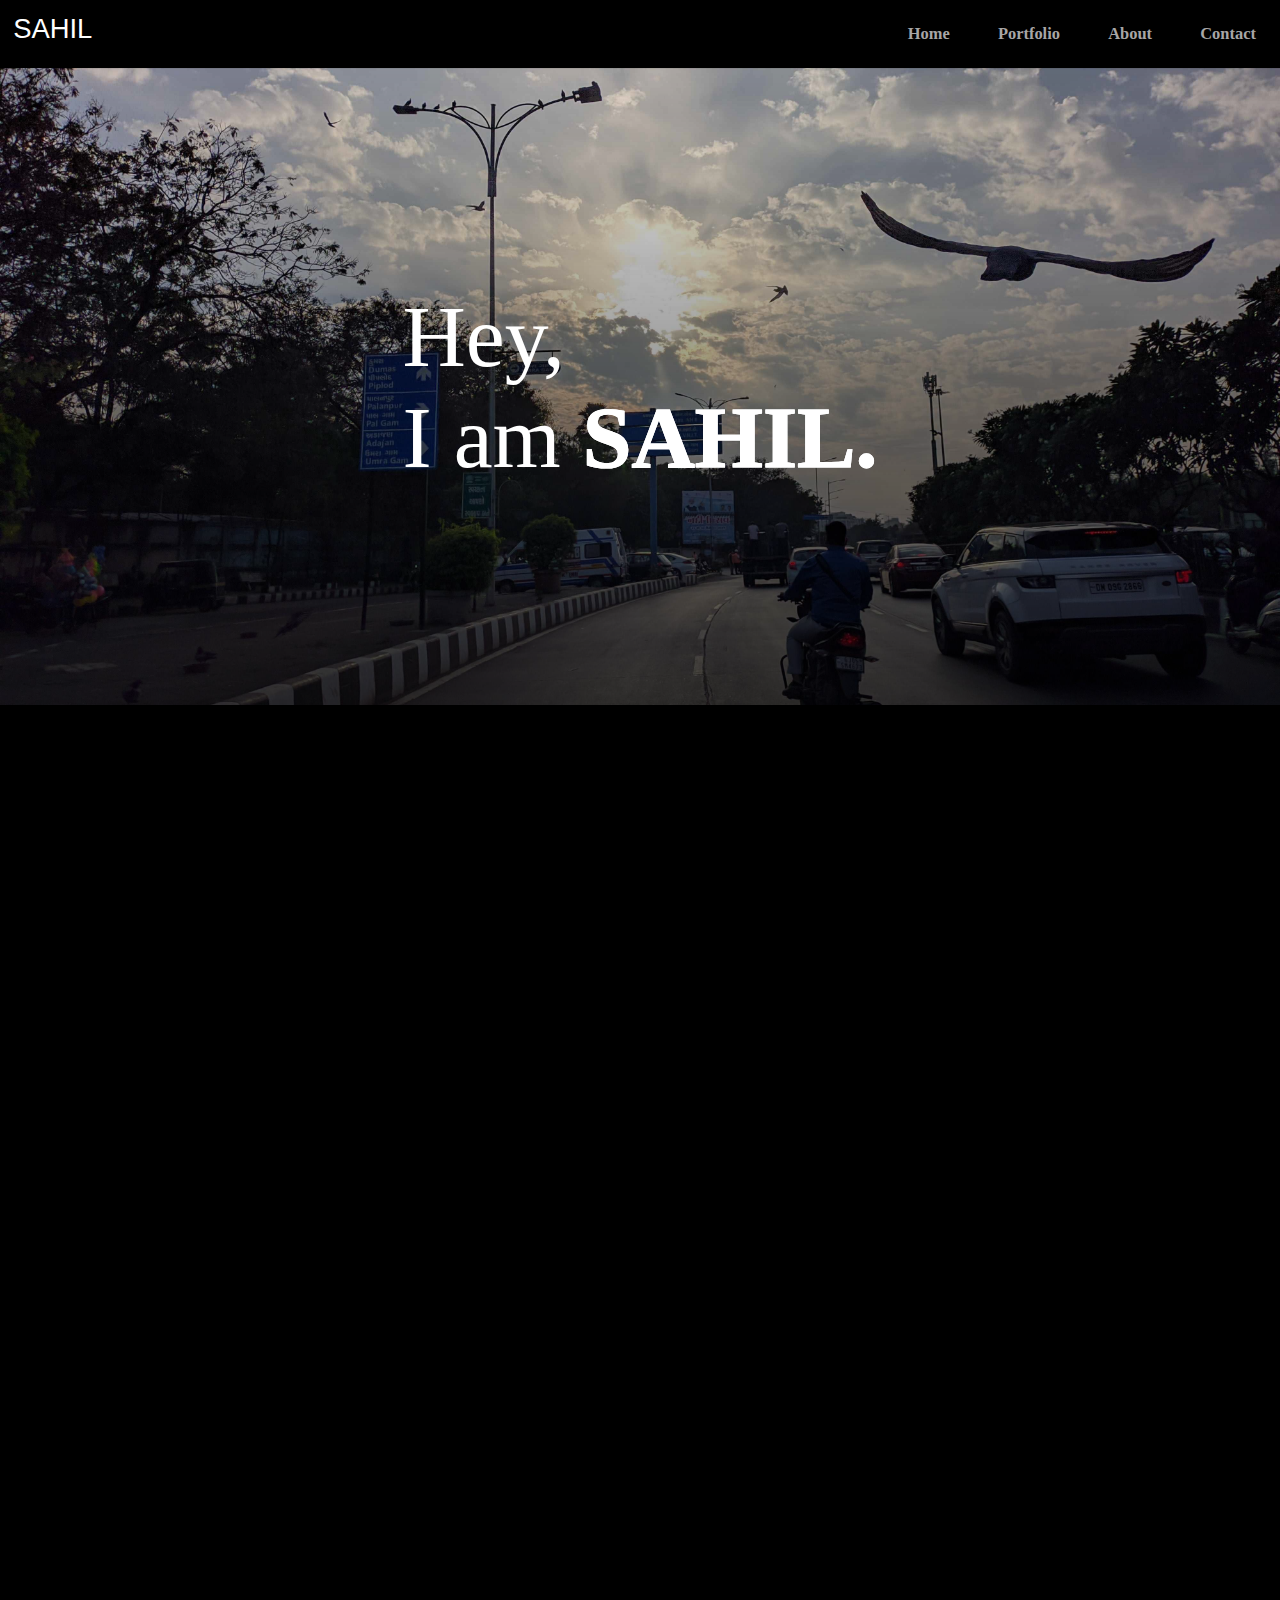
<file: index.html>
<!DOCTYPE html>
<html>

<head>
    <meta charset='utf-8'>
    <meta http-equiv='X-UA-Compatible' content='IE=edge'>
    <title>Sahil's portfolio</title>
    <meta name='viewport' content='width=device-width, initial-scale=1'>
    <link rel='stylesheet' type='text/css' href='main.css'>
    <script src='jq/jquery.js'></script>
    <link href="https://unpkg.com/aos@2.3.1/dist/aos.css" rel="stylesheet">
    <script src="https://unpkg.com/aos@2.3.1/dist/aos.js"></script>


</head>

<body>
    <div id="navbar">
        <div id="logo">SAHIL</div>
        <div id="nav">
            <a href="#poster">Home</a>
            <a href="#gallery">Portfolio</a>
            <a href="#area2">About</a>
            <a href="#area3">Contact</a>
        </div>
    </div>
    <div id="poster">

        <div id="postertext">
            <font id="upper">Hey, <br>I am </font>
            <font id="text1">SAHIL.</font>
        </div>
    </div>
    <center class="titles" data-aos="fade-up">Portfolio</center>

    <div id="gallery">
        <div class="box" data-aos="fade-up">
            <img src="img/nature/IMG_20211220_172444.jpeg" class="gallery-img">
            <div class="gallery-info">
                <div class="gallery-type"> Nature<br> </div>
                <a href="nature.html">
                    <div class="gallery-button">View more</div>
                </a>
            </div>
        </div>
        <div class="box" data-aos="fade-up">
            <img src="img/travel/travel.jpg" class="gallery-img">
            <div class="gallery-info">
                <div class="gallery-type"> Travel<br> </div>
                <a href="travel.html">
                    <div class="gallery-button">View more</div>
                </a>

            </div>
        </div>
        <div class="box" data-aos="fade-up">
            <img src="img/animal/IMG-3.jpg" class="gallery-img">
            <div class="gallery-info">
                <div class="gallery-type"> Animals<br> </div>
                <a href="animal.html">
                    <div class="gallery-button">View more</div>
                </a>

            </div>
        </div>
        <div class="box" data-aos="fade-up">
            <img src="img/building/Buliding.jpeg" class="gallery-img">
            <div class="gallery-info">
                <div class="gallery-type"> CLassics <br> </div>
                <a href="freestyle.html">
                    <div class="gallery-button">View more</div>
                </a>
            </div>
        </div>
        <div class="box" data-aos="fade-up">
            <img src="img/portrait/portait.jpeg" class="gallery-img">
            <div class="gallery-info">
                <div class="gallery-type"> Portrait<br> </div>
                <a href="portrait.html">
                    <div class="gallery-button">View more</div>
                </a>
            </div>
        </div>
        <div class="box" data-aos="fade-up">
            <img src="img/flowers/IMG-23.jpg" class="gallery-img">
            <div class="gallery-info">
                <div class="gallery-type">Flowers<br> </div>
                <a href="flower.html" target="_self">
                    <div class="gallery-button">View more</div>
                </a>
            </div>
        </div>


    </div>
    <div id="area1">
        <center class="titles" data-aos="fade-up">Services</center>
        <div id="pricetags">
            <div class="container" data-aos="fade-up">
                <div class="icon1"><img src="img/icons/icons8-slr-camera-96 (1).png"></div>
                <div class="logo-title">Photography</div>
                <div class="logo-desc">Lorem ipsum dolor sit amet consectetur adipisicing elit. Rerum exercitationem quae id dolorum debitis.</div>
                <div class="price-lable">500 Rs. per Day</div>
            </div>
            <div class="container" data-aos="fade-up">
                <div class="icon1"><img src="img/icons/icons8-video-editing-96.png"></div>
                <div class="logo-title">Video Editing</div>
                <div class="logo-desc">Lorem ipsum dolor sit amet consectetur adipisicing elit. Rerum exercitationem quae id dolorum debitis.</div>
                <div class="price-lable">50 Rs. per Minute</div>
            </div>
            <div class="container" data-aos="fade-up">
                <div class="icon1"><img src="img/icons/img-edit-icon.png"></div>
                <div class="logo-title">Photo Editing</div>
                <div class="logo-desc">Lorem ipsum dolor sit amet consectetur adipisicing elit. Rerum exercitationem quae id dolorum debitis.</div>
                <div class="price-lable">50 Rs. per Img</div>
            </div>

        </div>
    </div>
    <div id="area2">
        <center class="titles" data-aos="fade-up">About Me</center>
        <div id="about">
            <div id="profilepic" data-aos="fade-right">
            </div>
            <div id="info-box" data-aos="fade-left">
                <div id="info-text"> I am Sahil Patel.I am currently pursuing BBA from BRCM college, Surat.I am passionate photographer with video-editing skills.</div>
                <div class="bar">
                    <div class="info">
                        <span>Photography</span>
                    </div>
                    <div class="pline ph"><span data-aos="slide-right" data-aos-delay="900" data-aos-offset="50"></span></div>
                </div>
                <div class="bar">
                    <div class="info">
                        <span>Video Editing</span>
                    </div>
                    <div class="pline ve"><span data-aos="slide-right" data-aos-delay="900" data-aos-offset="50"></span></div>
                </div>
                <div class="bar">
                    <div class="info">
                        <span>Photoshop</span>
                    </div>
                    <div class="pline ps"><span data-aos="slide-right" data-aos-delay="900" data-aos-offset="50"></span></div>
                </div>
                <div id="smicons">
                    <a href="http://instagram.com/_u/01.sahilptl/ " target="_blank ">
                        <div id="instagram"><img src="img/icons/icons8-instagram.svg"> </div>
                    </a>

                    <a href="https://www.linkedin.com/in/raj-patel-06560b1a4/ " target="_blank ">
                        <div id="linkedin"><img src="img/icons/icons8-linkedin.svg"> </div>
                    </a>

                    <a href="https://wa.me/919924096337 " target="_blank ">
                        <div id="whatsapp"><img src="img/icons/icons8-whatsapp.svg"> </div>
                    </a>
                    <a href="https://youtube.com/channel/UCrrCC-0N8G6G7fiMdpHscBA " target="_blank ">
                        <div id="youtube"><img src="img/icons/icons8-youtube.svg"> </div>
                    </a>

                </div>
            </div>
        </div>
    </div>

    <div id="area3">
        <center class="titles" data-aos="fade-up">Get In Touch</center>
        <div id="contactcard" data-aos="fade-right">

            <form id="contactform" action="https://formsubmit.co/sahilptl.pp45@gmail.com " method="POST">
                <div class="sub-title ">Hire me!</div>
                <input type="text" id="name" placeholder="* Your Name" name="Name" required><br>
                <input type="email" id="email" placeholder="* Your Email-Id" name="Email" required><br>
                <input type="tel" id="contactno" placeholder="* Your PhoneNo" name="Mobileno" required><br>
                <textarea id="message" placeholder="* Write Message" name="Message" rows="10 " required></textarea><br>
                <input type="hidden" name="_captcha" value="false">
                <input value="Send" id="sendbtn" name="Submitbtn" type="submit">
            </form>
            <div id="mycontact" data-aos="fade-left">
                <div class="sub-title">My Contact Detail</div>
                <br><span class="st1">EMAIL</span>
                <br> <span class="st2">sahilptl.pp45@gmail.com</span>
                <br><br> <span class="st1">PHONE</span>
                <br> <span class="st2">+91-9924096337</span>
                <br><br> <span class="st1">ADDRESS</span>
                <br> <span class="st2">BRCM College ,VT choksi Campus,<br>athwalines,Surat</span>
            </div>
        </div>
    </div>


    <div id="footer">
        <div id="copyright" data-aos="zoom-in" data-aos-offset="10"> Copyright © 2022-23 All rights are reserved. | This site is made with
            <font color="red">❤</font> by
            <font color="#ff1749 ">Raj Patel</font> in
            <font color="cyan">INDIA.</font><br>
            <div id="devicons">
                <a href="http://instagram.com/_u/1.rajrpatel/ " target="_blank ">
                    <div id="devinstagram"><img src="img/icons/icons8-instagram-384.png"> </div>
                </a>

                <a href="https://www.linkedin.com/in/raj-patel-06560b1a4/ " target="_blank ">
                    <div id="devlinkedin"><img src="img/icons/icons8-linkedin-384.png"> </div>
                </a>

                <a href="https://wa.me/919724140616 " target="_blank ">
                    <div id="devwhatsapp"><img src="img/icons/icons8-whatsapp-384.png"> </div>
                </a>

            </div>

        </div>
    </div>


    <script src="main.js">
    </script>
</body>

</html>
</file>
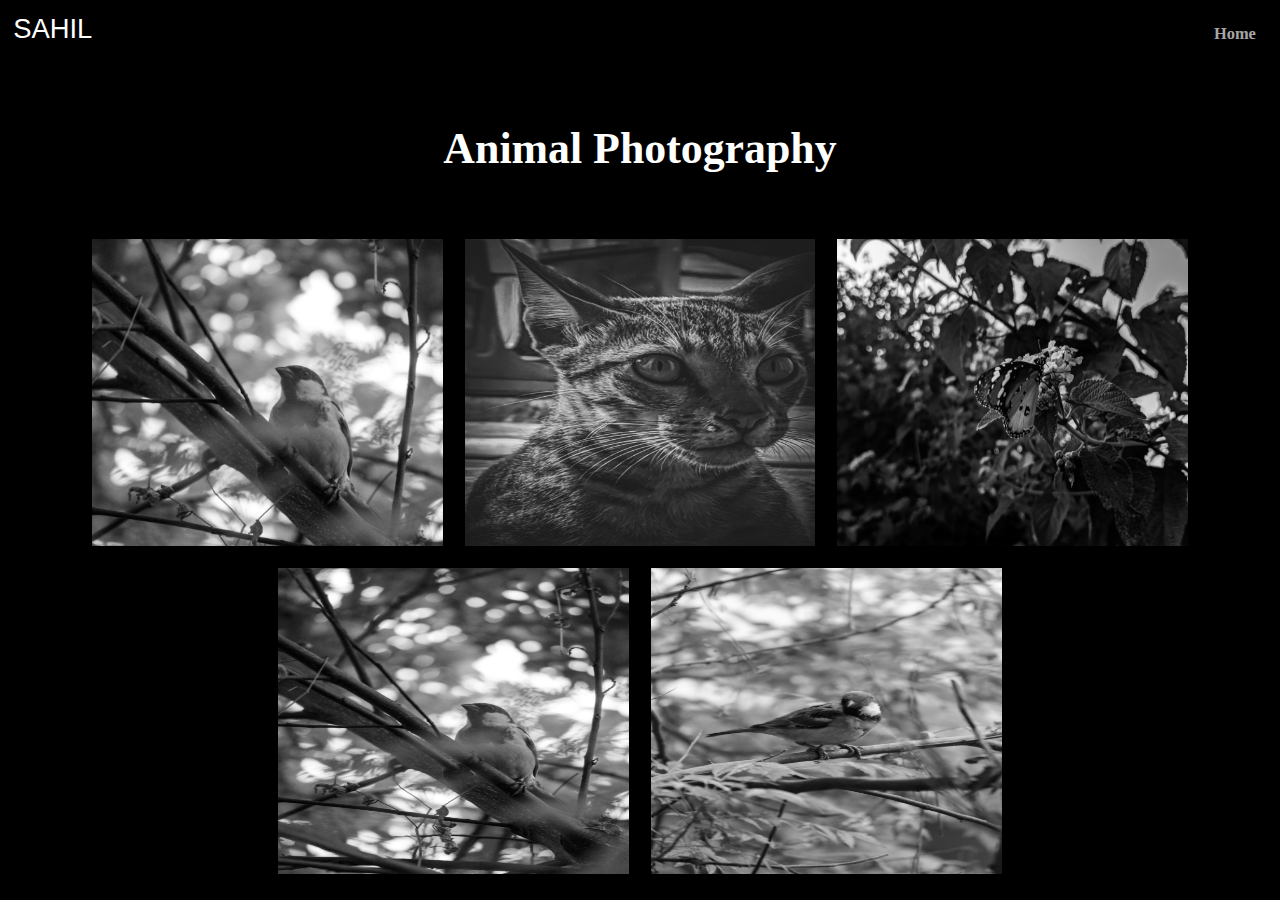
<file: animal.html>
<!DOCTYPE html>
<html>

<head>
    <meta charset='utf-8'>
    <meta http-equiv='X-UA-Compatible' content='IE=edge'>
    <title>Gallery</title>
    <meta name='viewport' content='width=device-width, initial-scale=1'>
    <link rel='stylesheet' type='text/css' media='screen' href='gallery.css'>
    <link href="https://unpkg.com/aos@2.3.1/dist/aos.css" rel="stylesheet">
    <script src="https://unpkg.com/aos@2.3.1/dist/aos.js"></script>
</head>

<body>
    <div id="navbar">
        <div id="logo">SAHIL</div>
        <div id="nav">
            <a href="index.html">Home</a>
        </div>
    </div>
    <center class="titles">Animal Photography</center>

    <div id="gallery">
        <div class="box" data-aos="fade-up">
            <a href="img/animal/animal.jpeg " target="blank">
                <img src="img/animal/animal.jpeg " class="gallery-img">
            </a>
        </div>
        <div class="box" data-aos="fade-up">
            <a href="img/animal/IMG-1.jpg " target="blank">
                <img src="img/animal/IMG-1.jpg " class="gallery-img">
            </a>
        </div>   
        <div class="box" data-aos="fade-up">
            <a href="img/animal/IMG-3.jpg" target="blank">
                <img src="img/animal/IMG-3.jpg " class="gallery-img">
            </a>
        </div>
        <div class="box" data-aos="fade-up">
            <a href="img/animal/IMG_0792.jpeg " target="blank">
                <img src="img/animal/IMG_0792.jpeg" class="gallery-img">
            </a>
        </div>
        <div class="box" data-aos="fade-up">
            <a href="img/animal/IMG_0794.jpeg " target="blank">
                <img src="img/animal/IMG_0794.jpeg " class="gallery-img">
            </a>
        </div>

    </div>
    <script>
        AOS.init({
            offset: 250,
            duration: 800
        });
    </script>
</body>

</html>
</file>
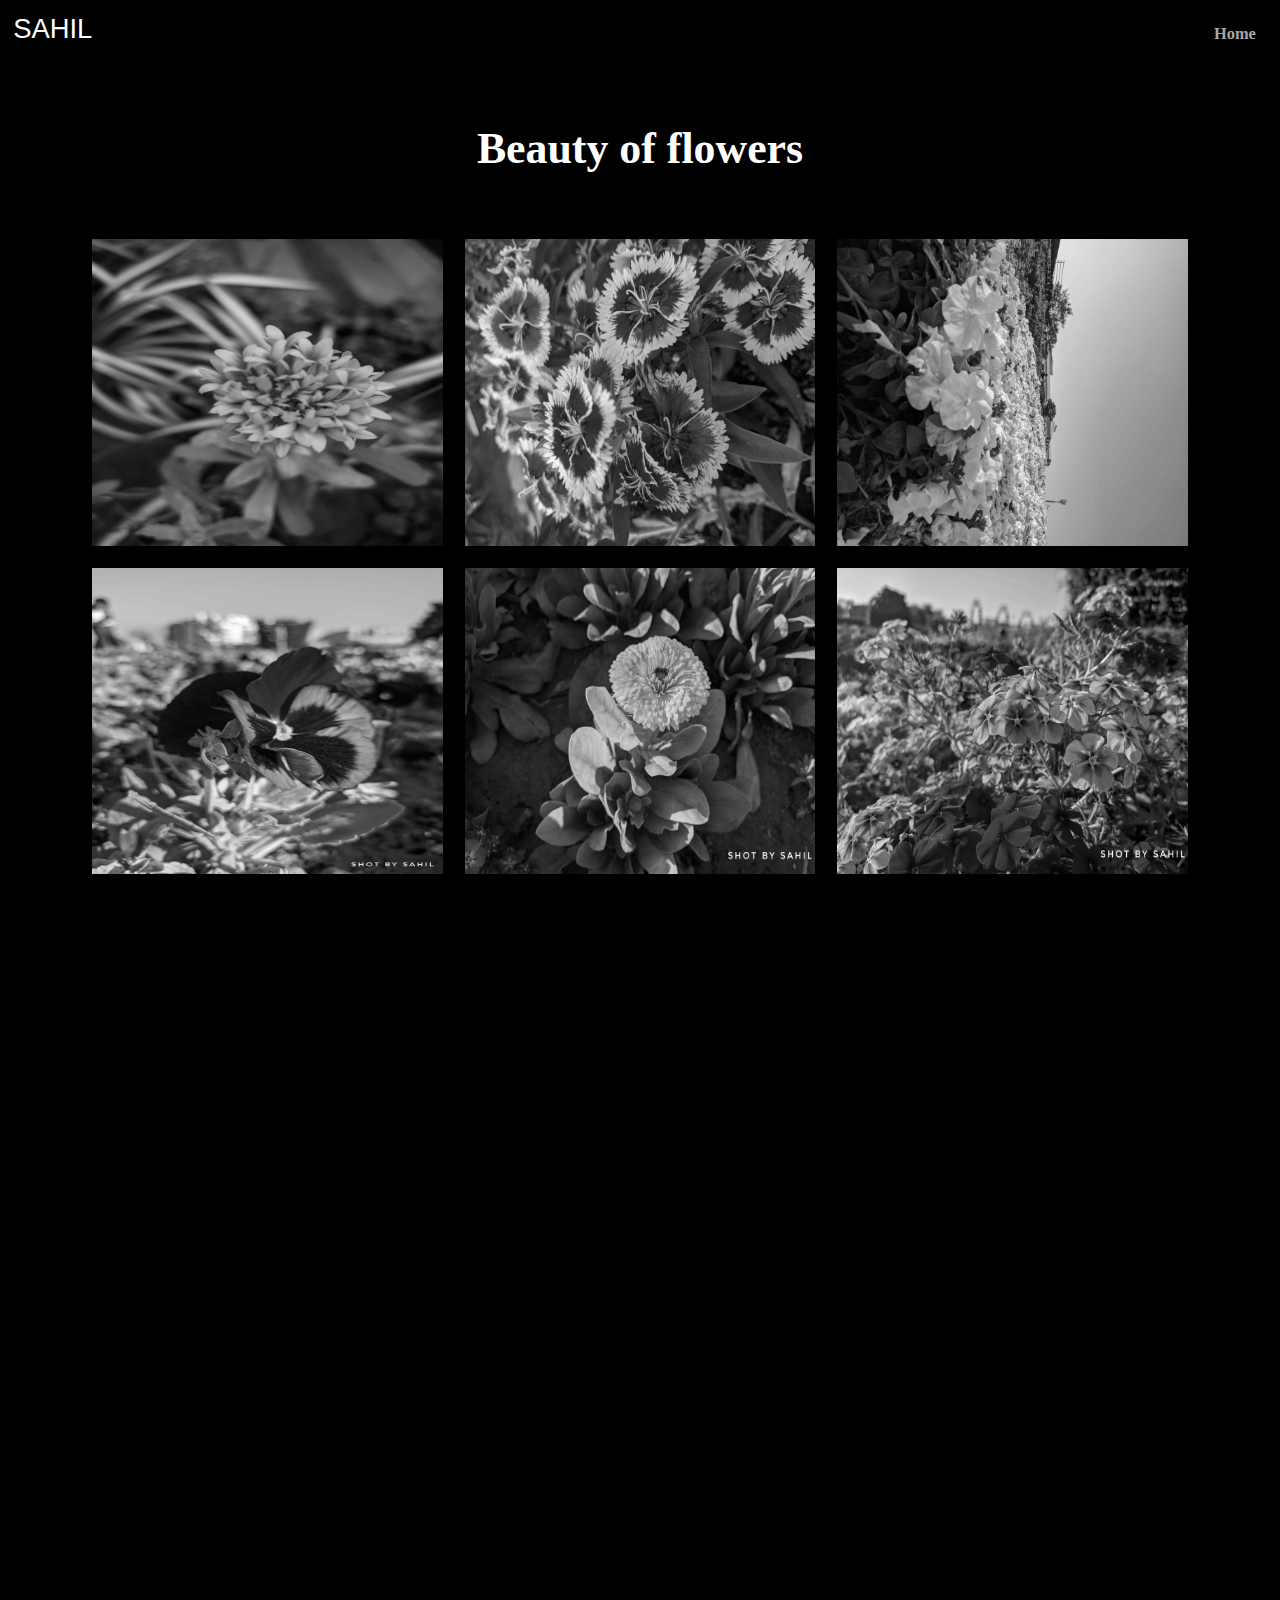
<file: flower.html>
<!DOCTYPE html>
<html>

<head>
    <meta charset='utf-8'>
    <meta http-equiv='X-UA-Compatible' content='IE=edge'>
    <title>Gallery</title>
    <meta name='viewport' content='width=device-width, initial-scale=1'>
    <link rel='stylesheet' type='text/css' media='screen' href='gallery.css'>
    <link href="https://unpkg.com/aos@2.3.1/dist/aos.css" rel="stylesheet">
    <script src="https://unpkg.com/aos@2.3.1/dist/aos.js"></script>
</head>

<body>
    <div id="navbar">
        <div id="logo">SAHIL</div>
        <div id="nav">
            <a href="index.html">Home</a>
        </div>
    </div>
    <center class="titles">Beauty of flowers</center>

    <div id="gallery">
        <div class="box" data-aos="fade-up">
            <a href="img/flowers/flowers.jpeg" target="blank">
                <img src="img/flowers/flowers.jpeg" class="gallery-img">
            </a>
        </div>
        <div class="box" data-aos="fade-up">
            <a href="img/flowers/IMG-10.jpg" target="blank">
                <img src="img/flowers/IMG-10.jpg" class="gallery-img">
            </a>
        </div>
        <div class="box" data-aos="fade-up">
            <a href="img/flowers/IMG-11.jpg" target="blank">
                <img src="img/flowers/IMG-11.jpg" class="gallery-img">
            </a>
        </div>
        <div class="box" data-aos="fade-up">
            <a href="img/flowers/IMG-12.jpg" target="blank">
                <img src="img/flowers/IMG-12.jpg" class="gallery-img">
            </a>
        </div>
        <div class="box" data-aos="fade-up">
            <a href="img/flowers/IMG-15.jpg" target="blank">
                <img src="img/flowers/IMG-15.jpg" class="gallery-img">
            </a>
        </div>
        <div class="box" data-aos="fade-up">
            <a href="img/flowers/IMG-16.jpg" target="blank">
                <img src="img/flowers/IMG-16.jpg" class="gallery-img">
            </a>
        </div>
        <div class="box" data-aos="fade-up">
            <a href="img/flowers/IMG-20.jpg" target="blank">
                <img src="img/flowers/IMG-20.jpg" class="gallery-img">
            </a>
        </div>
        <div class="box" data-aos="fade-up">
            <a href="img/flowers/IMG-23.jpg" target="blank">
                <img src="img/flowers/IMG-23.jpg" class="gallery-img">
            </a>
        </div>
        <div class="box" data-aos="fade-up">
            <a href="img/flowers/IMG-8.jpg" target="blank">
                <img src="img/flowers/IMG-8.jpg" class="gallery-img">
            </a>
        </div>
        <div class="box" data-aos="fade-up">
            <a href="img/flowers/PXL_20211125_163722988.jpeg" target="blank">
                <img src="img/flowers/PXL_20211125_163722988.jpeg" class="gallery-img">
            </a>
        </div>
        <div class="box" data-aos="fade-up">
            <a href="img/flowers/PXL_20211130_042727632.jpeg" target="blank">
                <img src="img/flowers/PXL_20211130_042727632.jpeg" class="gallery-img">
            </a>
        </div>
       




    </div>
    <script>
        AOS.init({
            offset: 250,
            duration: 800
        });
    </script>
</body>

</html>
</file>
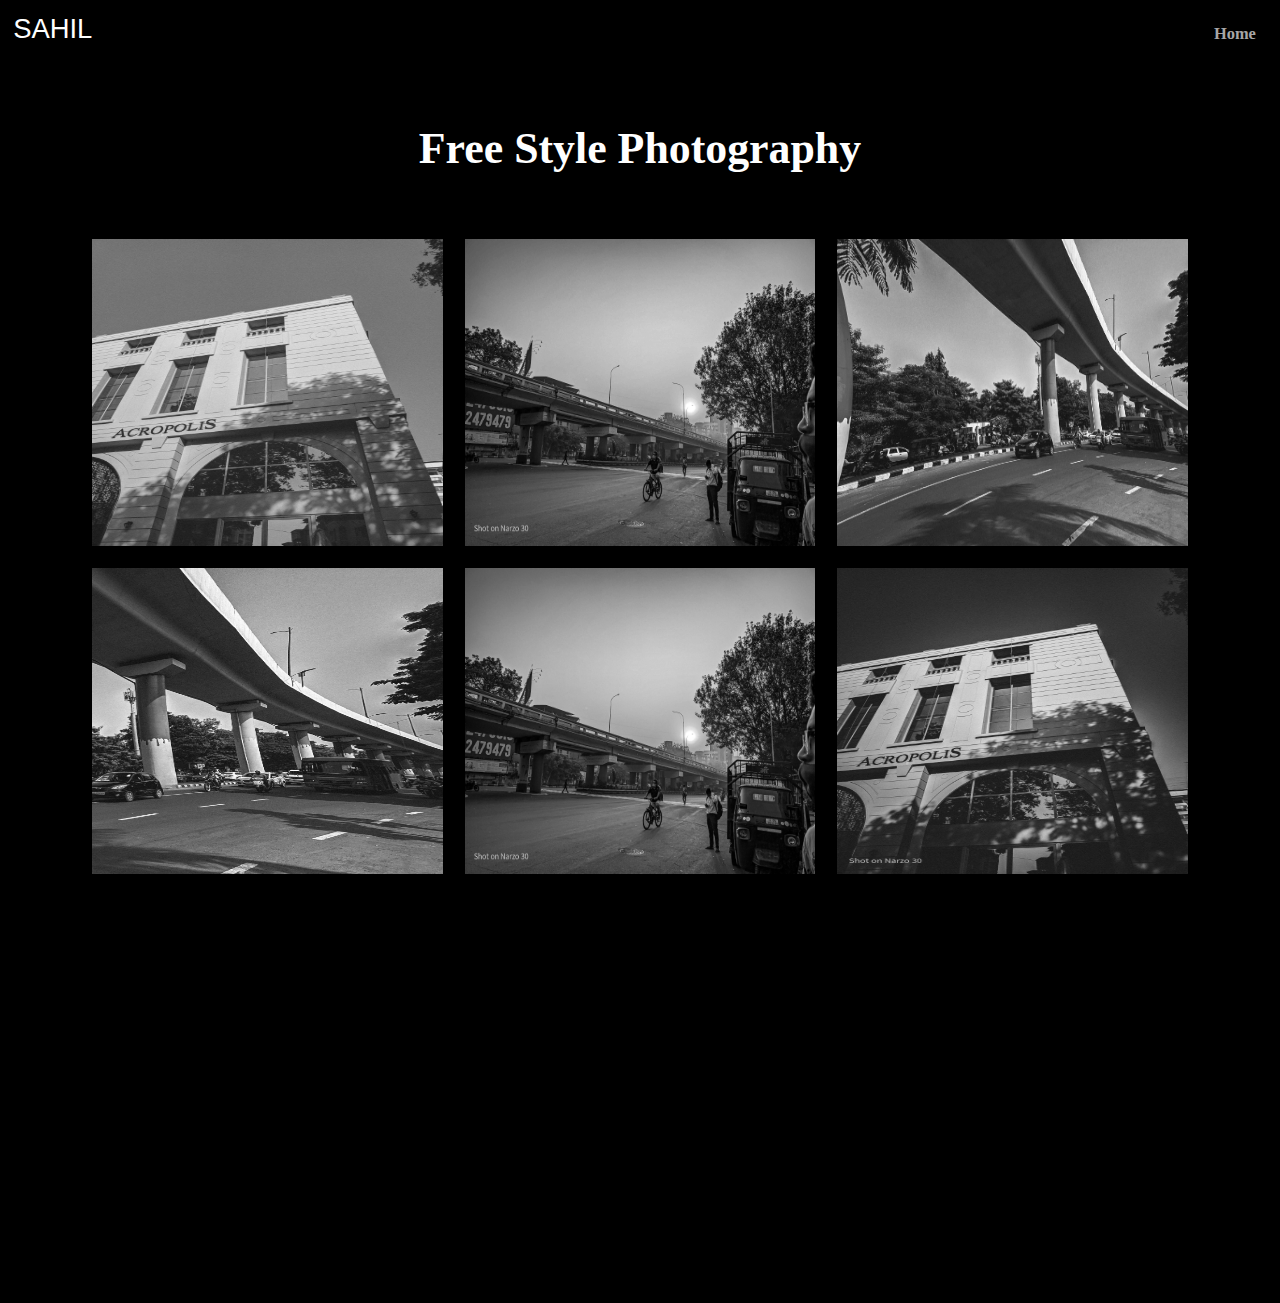
<file: freestyle.html>
<!DOCTYPE html>
<html>

<head>
    <meta charset='utf-8'>
    <meta http-equiv='X-UA-Compatible' content='IE=edge'>
    <title>Gallery</title>
    <meta name='viewport' content='width=device-width, initial-scale=1'>
    <link rel='stylesheet' type='text/css' media='screen' href='gallery.css'>
    <link href="https://unpkg.com/aos@2.3.1/dist/aos.css" rel="stylesheet">
    <script src="https://unpkg.com/aos@2.3.1/dist/aos.js"></script>
</head>

<body>
    <div id="navbar">
        <div id="logo">SAHIL</div>
        <div id="nav">
            <a href="index.html">Home</a>
        </div>
    </div>
    <center class="titles">Free Style Photography</center>

    <div id="gallery">
        
        <div class="box" data-aos="fade-up">
          <a href="img/building/Buliding.jpeg" target="blank">
            <img src="img/building/Buliding.jpeg" class="gallery-img">
          </a>  
        </div>
        <div class="box" data-aos="fade-up">
            <a href="img/building/IMG-4.jpg" target="blank">
              <img src="img/building/IMG-4.jpg" class="gallery-img">
            </a>  
          </div>
          <div class="box" data-aos="fade-up">
            <a href="img/building/posteri.jpeg" target="blank">
              <img src="img/building/posteri.jpeg" class="gallery-img">
            </a>  
          </div>
          <div class="box" data-aos="fade-up">
            <a href="img/building/posterimg2.jpeg" target="blank">
              <img src="img/building/posterimg2.jpeg" class="gallery-img">
            </a>  
          </div>
          <div class="box" data-aos="fade-up">
            <a href="img/building/PXL_20211014_014652707.jpeg" target="blank">
              <img src="img/building/PXL_20211014_014652707.jpeg" class="gallery-img">
            </a>  
          </div>
          <div class="box" data-aos="fade-up">
            <a href="img/building/PXL_20211026_033905629 (1).jpeg" target="blank">
              <img src="img/building/PXL_20211026_033905629 (1).jpeg" class="gallery-img">
            </a>  
          </div>
          <div class="box" data-aos="fade-up">
            <a href="img/building/PXL_20211014_053154539.jpeg" target="blank">
              <img src="img/building/PXL_20211014_053154539.jpeg" class="gallery-img">
            </a>  
          </div>
      

    </div>
    <script>
        AOS.init({
            offset: 250,
            duration: 800
        });
    </script>
</body>

</html>
</file>
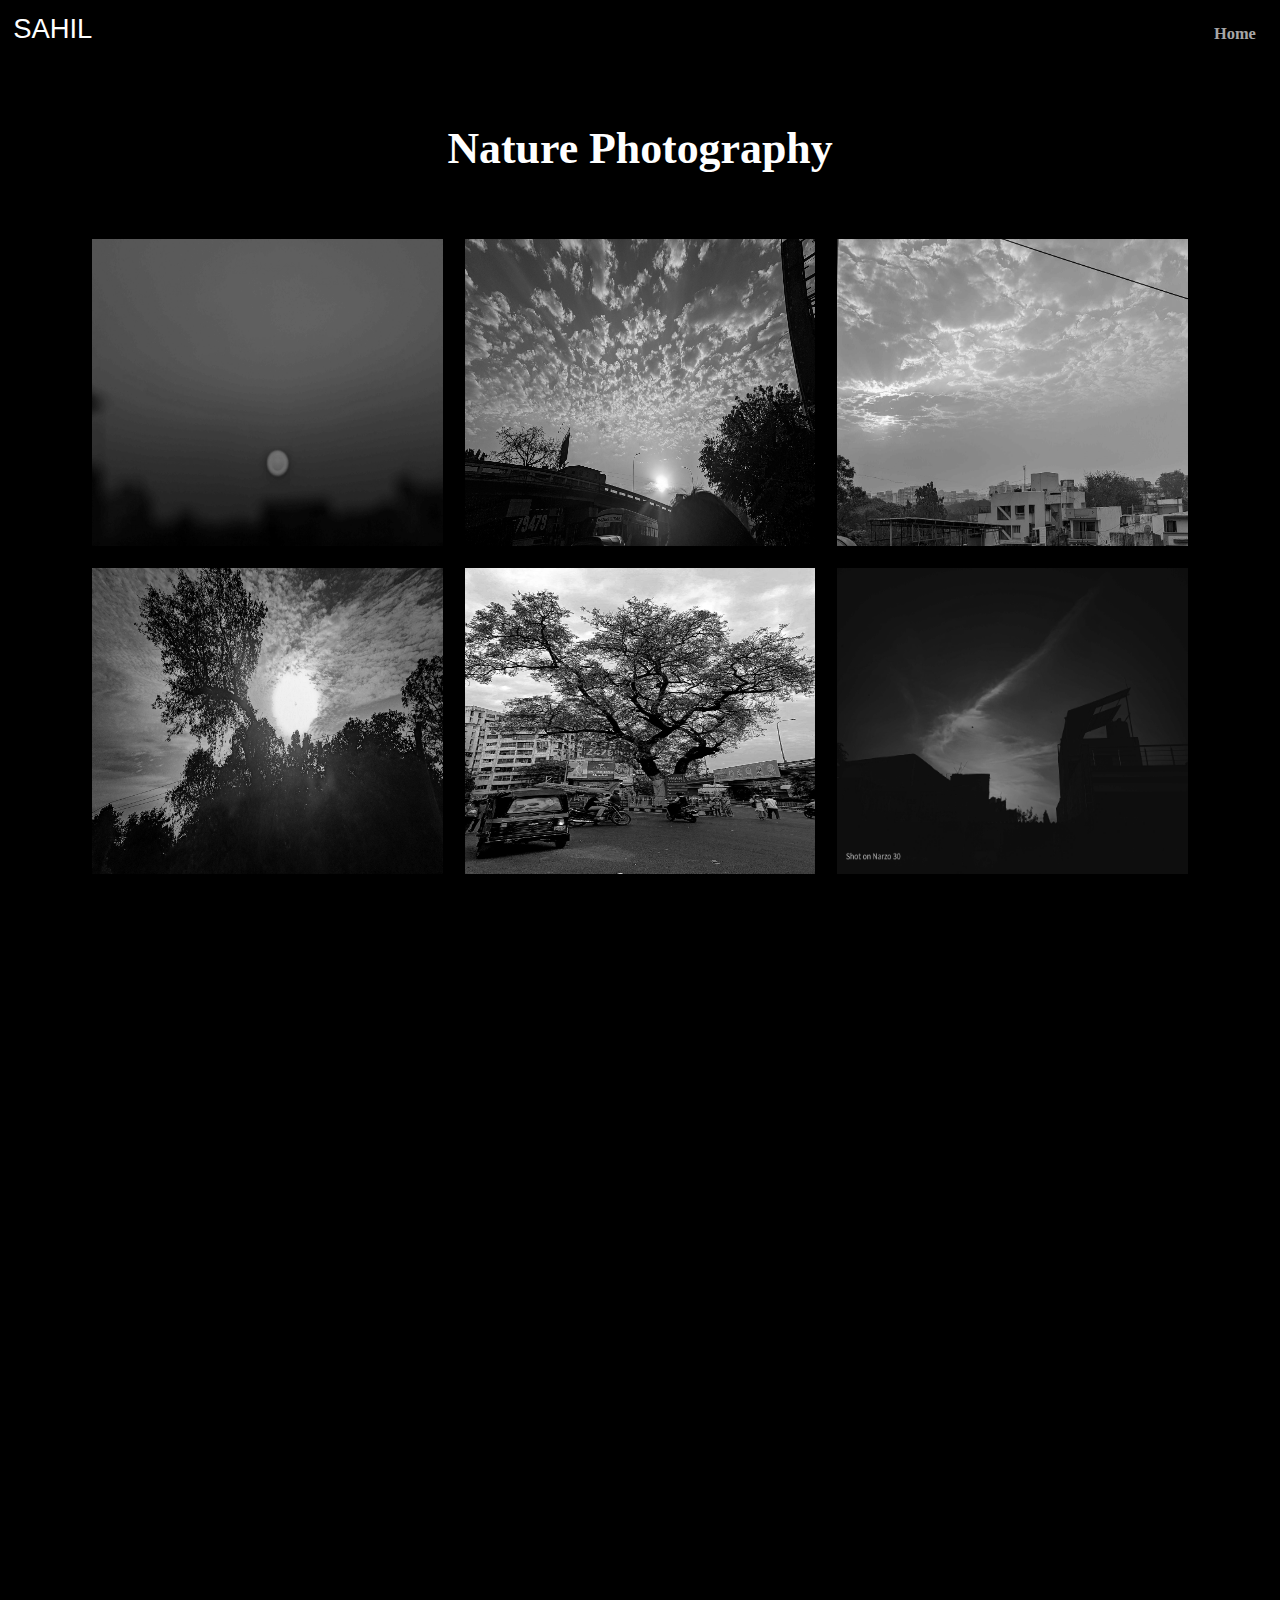
<file: nature.html>
<!DOCTYPE html>
<html>

<head>
    <meta charset='utf-8'>
    <meta http-equiv='X-UA-Compatible' content='IE=edge'>
    <title>Gallery</title>
    <meta name='viewport' content='width=device-width, initial-scale=1'>
    <link rel='stylesheet' type='text/css' media='screen' href='gallery.css'>
    <link href="https://unpkg.com/aos@2.3.1/dist/aos.css" rel="stylesheet">
    <script src="https://unpkg.com/aos@2.3.1/dist/aos.js"></script>
</head>

<body>
    <div id="navbar">
        <div id="logo">SAHIL</div>
        <div id="nav">
            <a href="index.html">Home</a>
        </div>
    </div>
    <center class="titles">Nature Photography</center>

    <div id="gallery">
        <div class="box" data-aos="fade-up">
            <a href="img/nature/IMG-19.jpg" target="blank">      
             <img src="img/nature/IMG-19.jpg" class="gallery-img">
            </a>
        </div>
        <div class="box" data-aos="fade-up">
            <a href="img/nature/IMG-2.jpg" target="blank">      
             <img src="img/nature/IMG-2.jpg" class="gallery-img">
            </a>
        </div>
        <div class="box" data-aos="fade-up">
            <a href="img/nature/IMG-22.jpg" target="blank">      
             <img src="img/nature/IMG-22.jpg" class="gallery-img">
            </a>
        </div>
        <div class="box" data-aos="fade-up">
            <a href="img/nature/IMG20211106162436.jpeg" target="blank">      
             <img src="img/nature/IMG20211106162436.jpeg" class="gallery-img">
            </a>
        </div>
        <div class="box" data-aos="fade-up">
            <a href="img/nature/IMG_20211130_071818_978.jpeg" target="blank">      
             <img src="img/nature/IMG_20211130_071818_978.jpeg" class="gallery-img">
            </a>
        </div>
        <div class="box" data-aos="fade-up">
            <a href="img/nature/IMG_20211220_172444.jpeg" target="blank">      
             <img src="img/nature/IMG_20211220_172444.jpeg" class="gallery-img">
            </a>
        </div>
        <div class="box" data-aos="fade-up">
            <a href="img/nature/nature.jpeg" target="blank">      
             <img src="img/nature/nature.jpeg" class="gallery-img">
            </a>
        </div>
        <div class="box" data-aos="fade-up">
            <a href="img/nature/PXL_20211106_113534974.jpeg" target="blank">      
             <img src="img/nature/PXL_20211106_113534974.jpeg" class="gallery-img">
            </a>
        </div>
        <div class="box" data-aos="fade-up">
            <a href="img/nature/PXL_20211106_113547067.jpeg" target="blank">      
             <img src="img/nature/PXL_20211106_113547067.jpeg" class="gallery-img">
            </a>
        </div>
        <div class="box" data-aos="fade-up">
            <a href="img/nature/PXL_20211113_113627639.PORTRAIT.jpeg" target="blank">      
             <img src="img/nature/PXL_20211113_113627639.PORTRAIT.jpeg" class="gallery-img">
            </a>
        </div>




    </div>
    <script>
        AOS.init({
            offset: 250,
            duration: 800
        });
    </script>
</body>

</html>
</file>
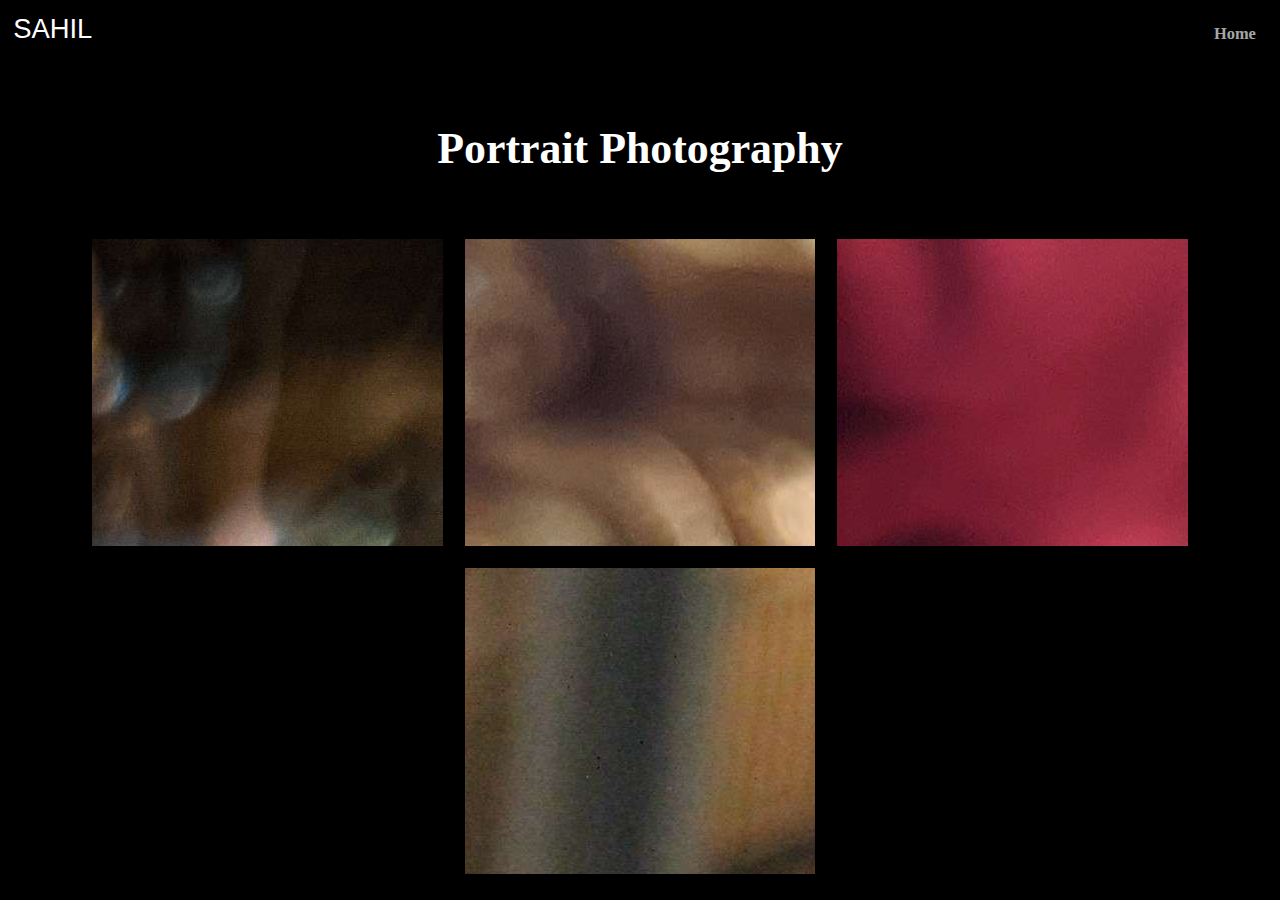
<file: portrait.html>
<!DOCTYPE html>
<html>

<head>
    <meta charset='utf-8'>
    <meta http-equiv='X-UA-Compatible' content='IE=edge'>
    <title>Gallery</title>
    <meta name='viewport' content='width=device-width, initial-scale=1'>
    <link rel='stylesheet' type='text/css' media='screen' href='gallery.css'>
    <link href="https://unpkg.com/aos@2.3.1/dist/aos.css" rel="stylesheet">
    <script src="https://unpkg.com/aos@2.3.1/dist/aos.js"></script>
</head>

<body>
    <div id="navbar">
        <div id="logo">SAHIL</div>
        <div id="nav">
            <a href="index.html">Home</a>
        </div>
    </div>
    <center class="titles">Portrait Photography</center>

    <div id="gallery">
        <div class="box" data-aos="fade-up">
            <img src="img/portrait/portait.jpeg" class="gallery-img">
        </div>
        <div class="box" data-aos="fade-up">
            <img src="img/portrait/PXL_20211214_132224697.PORTRAIT.jpeg" class="gallery-img">
        </div>
        <div class="box" data-aos="fade-up">
            <img src="img/portrait/PXL_20211214_132640491.PORTRAIT.jpeg" class="gallery-img">
        </div>
        <div class="box" data-aos="fade-up">
            <img src="img/portrait/sahil.jpeg" class="gallery-img">
        </div>


    </div>
    <script>
        AOS.init({
            offset: 250,
            duration: 800
        });
    </script>
</body>

</html>
</file>
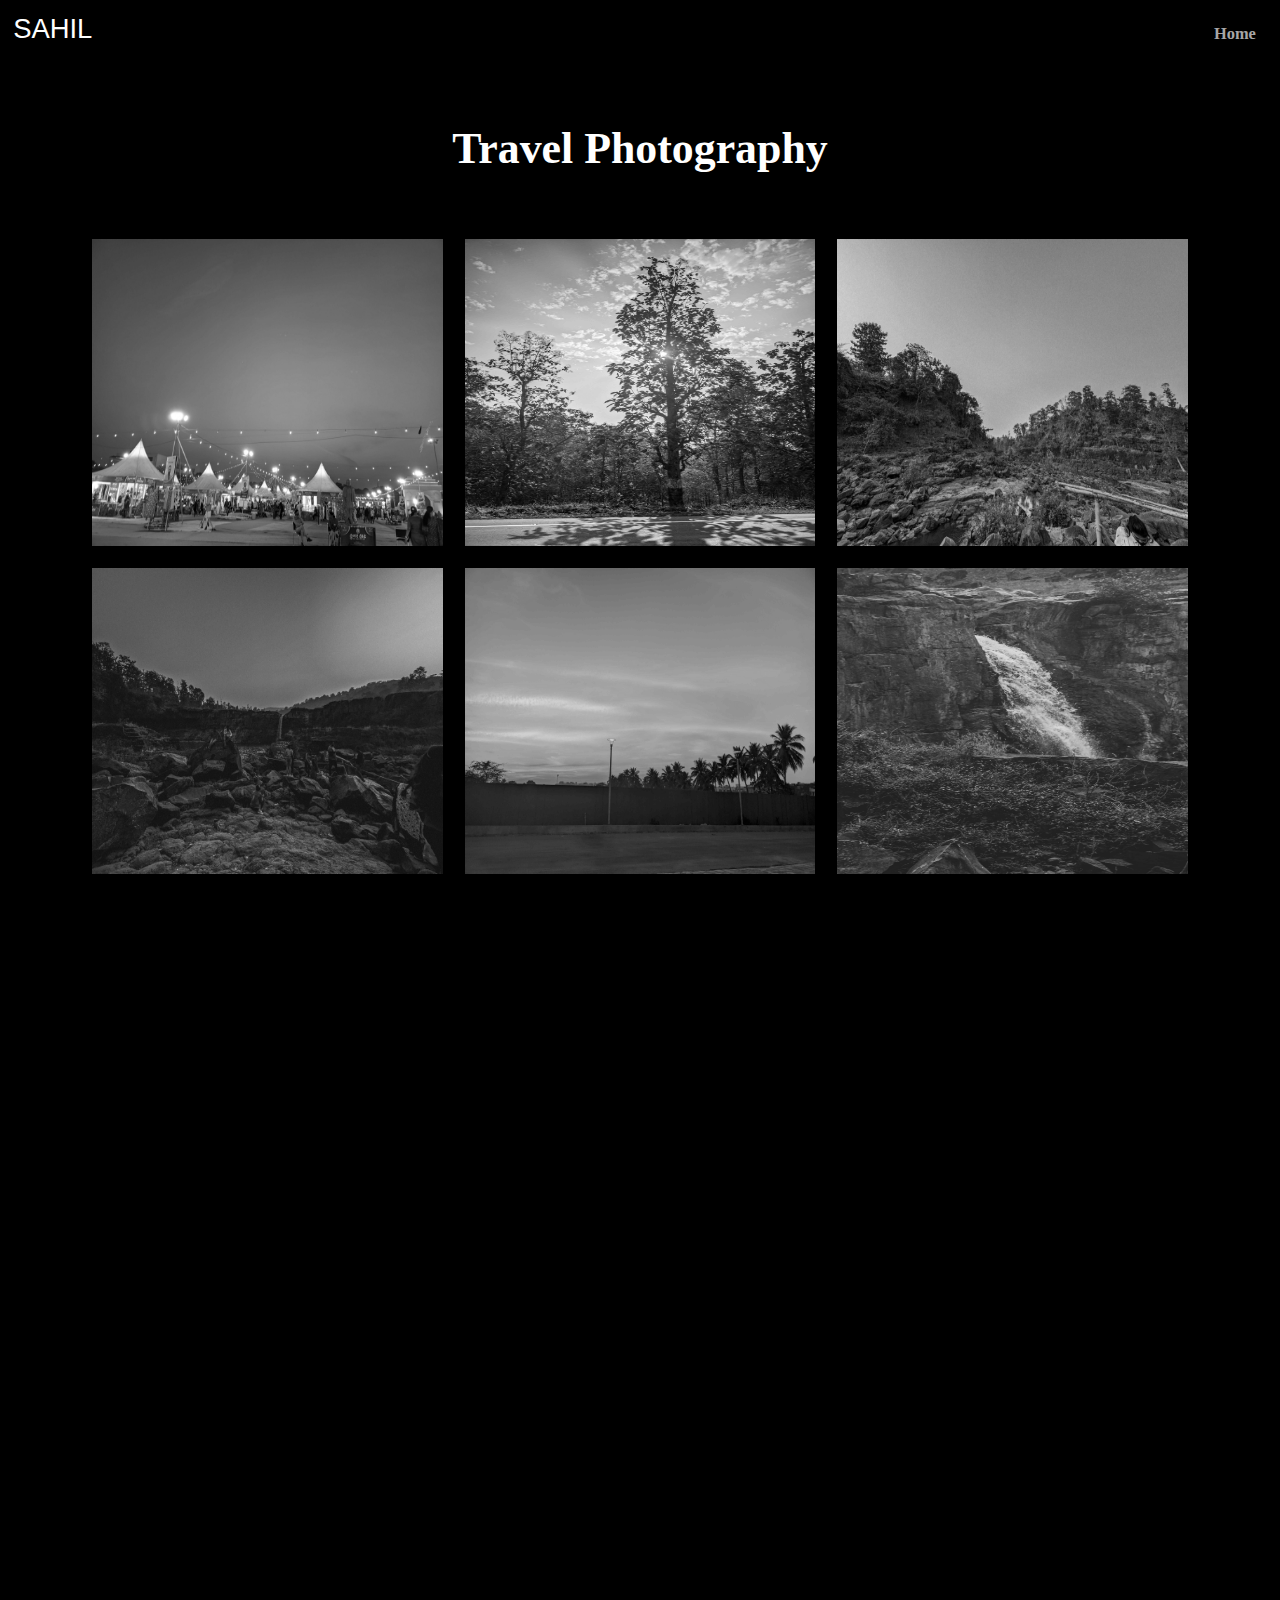
<file: travel.html>
<!DOCTYPE html>
<html>

<head>
    <meta charset='utf-8'>
    <meta http-equiv='X-UA-Compatible' content='IE=edge'>
    <title>Gallery</title>
    <meta name='viewport' content='width=device-width, initial-scale=1'>
    <link rel='stylesheet' type='text/css' media='screen' href='gallery.css'>
    <link href="https://unpkg.com/aos@2.3.1/dist/aos.css" rel="stylesheet">
    <script src="https://unpkg.com/aos@2.3.1/dist/aos.js"></script>
</head>

<body>
    <div id="navbar">
        <div id="logo">SAHIL</div>
        <div id="nav">
            <a href="index.html">Home</a>
        </div>
    </div>
    <center class="titles">Travel Photography</center>

    <div id="gallery">
        <div class="box" data-aos="fade-up">
            <a href="img/travel/Festival.jpeg" target="blank">      
             <img src="img/travel/Festival.jpeg" class="gallery-img">
            </a>
        </div>
        <div class="box" data-aos="fade-up">
            <a href="img/travel/IMG-13.jpg" target="blank">      
             <img src="img/travel/IMG-13.jpg" class="gallery-img">
            </a>
        </div>
        <div class="box" data-aos="fade-up">
            <a href="img/travel/IMG-14.jpg" target="blank">      
             <img src="img/travel/IMG-14.jpg" class="gallery-img">
            </a>
        </div>
        <div class="box" data-aos="fade-up">
            <a href="img/travel/IMG-17.jpg" target="blank">      
             <img src="img/travel/IMG-17.jpg" class="gallery-img">
            </a>
        </div>
        <div class="box" data-aos="fade-up">
            <a href="img/travel/IMG-18.jpg" target="blank">      
             <img src="img/travel/IMG-18.jpg" class="gallery-img">
            </a>
        </div>
        <div class="box" data-aos="fade-up">
            <a href="img/travel/IMG-21.jpg" target="blank">      
             <img src="img/travel/IMG-21.jpg" class="gallery-img">
            </a>
        </div>
        <div class="box" data-aos="fade-up">
            <a href="img/travel/IMG-24.jpg" target="blank">      
             <img src="img/travel/IMG-24.jpg" class="gallery-img">
            </a>
        </div>
        <div class="box" data-aos="fade-up">
            <a href="img/travel/IMG-6.jpg" target="blank">      
             <img src="img/travel/IMG-6.jpg" class="gallery-img">
            </a>
        </div>
        <div class="box" data-aos="fade-up">
            <a href="img/travel/IMG-7.jpg" target="blank">      
             <img src="img/travel/IMG-7.jpg" class="gallery-img">
            </a>
        </div>
        <div class="box" data-aos="fade-up">
            <a href="img/travel/IMG-9.jpg" target="blank">      
             <img src="img/travel/IMG-9.jpg" class="gallery-img">
            </a>
        </div>
        <div class="box" data-aos="fade-up">
            <a href="img/travel/posterimg.jpeg" target="blank">      
             <img src="img/travel/posterimg.jpeg" class="gallery-img">
            </a>
        </div>
        <div class="box" data-aos="fade-up">
            <a href="img/travel/travel.jpg" target="blank">      
             <img src="img/travel/travel.jpg" class="gallery-img">
            </a>
        </div>
  



    </div>
    <script>
        AOS.init({
            offset: 250,
            duration: 800
        });
    </script>
</body>

</html>
</file>
<file: main.css>
:root {
    --color1: black;
    --color2: white;
    --color3: #ff1749;
}

html {
    font-size: 68.5%;
    scroll-behavior: smooth;
}

body {
    background-color: var(--color1);
    font-family: 'Century Gothic';
}

* {
    margin: 0;
    padding: 0;
}

#logo {
    margin: 1.2rem;
    color: var(--color2);
    font-size: 2.5rem;
    font-family: 'Rockwell', sans-serif;
    font-weight: 500;
    background-color: var(--color1);
}

#navbar {
    display: flex;
    justify-content: space-between;
    background-color: var(--color1);
    position: sticky;
    top: 0;
    z-index: 500;
}

#nav {
    display: flex;
    justify-content: space-around;
}

#nav>a {
    text-decoration: none;
    color: rgb(167, 166, 166);
    margin: 1.2rem;
    padding: 1rem;
    font-size: 1.5rem;
    font-weight: 800;
}

#nav>a:hover {
    color: var(--color3);
}

#poster {
    background-image: linear-gradient(rgba(0, 0, 0, 0.1), rgba(0, 0, 0, 0.7)), url("img/travel/IMG-7.jpg");
    display: flex;
    background-size:cover;
    background-position:center;

    justify-content: center;
    padding: 17vw;
}

#upper {
    font-size: 8rem;
    color: white;
}

#text1 {
    font-size: 8rem;
    -webkit-text-stroke: 0.1rem #ffffff;
    color: #0f0f0f00;
    position: relative;
    font-weight: 600;
}

#postertext {
    overflow: hidden;
}

#text1::before {
    position: absolute;
    width: 100%;
    content: "SAHIL.";
    color: #ffffff;
    border-right: 0.5rem solid #ff1749;
    animation: slide 4s linear;
    animation-delay: 2s;
    animation-direction: alternate;
    animation-fill-mode: forwards;
    overflow: hidden;
}

#text1::active {
    animation: slide 3s linear;
}

@keyframes slide {
    0% {
        width: 0%;
    }
    50% {
        width: 50%;
    }
    100% {
        width: 98%;
    }
}

#gallery {
    display: flex;
    justify-content: center;
    flex-wrap: wrap;
    position: relative;
}

.box {
    margin: 1rem;
    height: 42rem;
    width: 42rem;
    justify-content: space-around;
    position: relative;
    overflow: hidden;
    border-radius: 10px;
}

.box>img {
    height: 100%;
    width: 100%;
    image-rendering: optimizeSpeed;
    filter: grayscale(100%);
}

.gallery-type {
    top: 42%;
    left: 50%;
    position: absolute;
    color: var(--color2);
    font-size: 4rem;
    transform: translate(-50%, -50%);
}

.gallery-button {
    top: 55%;
    left: 50%;
    position: absolute;
    color: var(--color2);
    margin-top: 1rem;
    padding-top: 1rem;
    padding-bottom: 1rem;
    padding-left: 1.5rem;
    padding-right: 1.5rem;
    border: 2px solid var(--color2);
    font-size: 1.3rem;
    transform: translate(-50%, -50%);
}

.gallery-button:hover {
    background-color: #E5DDC8;
    color: #0C2D48
}

#pricetags {
    display: flex;
    justify-content: space-around;
    flex-wrap: wrap;
}

.container {
    background-color: rgb(31, 31, 31);
    text-align: center;
    height: 30rem;
    width: 40rem;
    margin: 2.5rem;
    border-radius: 10px;
}

.logo-title {
    font-size: 2.5rem;
    color: var(--color2);
}

.logo-desc {
    text-align: justify;
    margin: 1.5rem;
    font-size: 1.5rem;
    color: rgb(133, 133, 133);
}

.price-lable {
    color: var(--color3);
    font-size: 1.7rem;
}

.icon1>img {
    margin: 2rem;
    height: 7rem;
    transition: all ease-out;
}

#about {
    display: flex;
    justify-content: center;
    flex-wrap: wrap;
}

#profilepic {
    margin: 5rem;
    margin-top: 2rem;
    background-image: url("img/Screenshot_2022-03-15-16-39-39-70_1c337646f29875672b5a61192b9010f9.jpg");
    background-size: cover;
    height: 45rem;
    width: 35rem;
    
    border-radius: 10px;
}

#info-box {
    height: 45rem;
    width: 35rem;
    margin: 5rem;
    margin-top: 2rem;
    color: white;
    justify-content: center;
}

#info-text {
    margin: 3rem;
    font-size: 2rem;
    text-align: justify;
}

.bar {
    margin: 2rem 3rem;
}

.info span {
    font-size: 1.5rem;
    font-weight: 500;
}

.pline {
    height: 1rem;
    width: 100%;
    background-color: #ffffff;
    position: relative;
    overflow: hidden;
    border-radius: 5px;
}

.pline span {
    height: 100%;
    background-color: #ff1749;
    border-radius: 5px;
    position: absolute;
}

.pline.ph span {
    width: 70%;
}

.pline.ve span {
    width: 85%;
}

.pline.ps span {
    width: 80%
}

#smicons {
    margin-top: 2rem;
    display: flex;
    justify-content: center;
}

#instagram>img,
#youtube>img,
#whatsapp>img,
#linkedin>img {
    height: 4rem;
    width: 4rem;
    margin: 1.5rem;
    transition: 0.1 ease-out;
}

#instagram>img:hover,
#youtube>img:hover,
#whatsapp>img:hover,
#linkedin>img:hover {
    transform: scale(1.1);
}

#area3 {
    background-color: rgb(31, 31, 31);
}

#contactcard {
    display: flex;
    justify-content: center;
    flex-wrap: wrap;
}

#mycontact {
    color: var(--color2);
    width: 37rem;
    margin: 3rem;
    padding: 2rem;
}

#contactform {
    width: 37rem;
    margin: 3rem;
    padding: 2rem;
}

#name,
#email,
#contactno,
#message {
    background-color: var(--color2);
    border: 0px;
    border-radius: 5px;
    margin-top: 1rem;
    margin-bottom: 1rem;
    font-size: 1.5rem;
    width: 95%;
    padding: 1rem;
}

.sub-title {
    color: #ff1749;
    font-size: 2.5rem;
}

.st1 {
    font-size: 2rem;
}

.st2 {
    font-size: 1.5rem;
    color: rgb(100, 100, 100);
    font-weight: 600;
}

#sendbtn {
    padding-top: 0.6rem;
    padding-bottom: 0.6rem;
    padding-left: 2rem;
    padding-right: 2rem;
    color: rgb(255, 255, 255);
    font-size: 2rem;
    background-color: var(--color3);
    border: 2px solid var(--color3);
    border-radius: 5px;
}

#sendbtn:hover {
    background-color: #920322;
    color: var(--color2);
    border: 2px solid white;
}

.titles {
    font-size: 4rem;
    color: var(--color2);
    padding: 4rem;
    font-weight: 600;
}

#copyright {
    color: var(--color2);
    text-align: center;
    padding: 2rem;
    font-size: 1.5rem;
}

#footer {
    background-color: rgb(17, 17, 17);
    margin: 0;
}

#devicons {
    display: flex;
    justify-content: center;
}

#devinstagram>img,
#devwhatsapp>img,
#devlinkedin>img {
    height: 2.5rem;
    width: 2.5rem;
    margin: 1rem;
    margin-bottom: 0;
}

#devinstagram>img:hover,
#devwhatsapp>img:hover,
#devlinkedin>img:hover {
    transform: scale(1.1);
}

@media only screen and (max-width: 600px) {
    #poster {
        justify-content: space-around;
        background-image: linear-gradient(rgba(0, 0, 0, 0.5), rgba(0, 0, 0, 0.7)), url("img/travel/IMG-6.jpg");
        padding: 0;
        height: 95vh;
    }
    #postertext {
        margin-top: 70%;
    }
    html,
    body {
        width: 100%;
        overflow-x: hidden;
    }
    #upper,
    #text1 {
        font-size: 5rem
    }
    #navbar {
        position: fixed;
        width: 100%
    }
    #nav {
        justify-content: space-between;
        padding: 0;
    }
    .box {
        max-height: 35rem;
    }
    #nav>a {
        margin: 0.1rem;
        font-size: 1.2rem;
    }
    #logo {
        margin: 0.3rem;
    }
    #profilepic {
        width: 100%;
        margin: 1rem;
    }
    #info-box {
        width: 100%;
        margin: 1rem;
        padding: 1rem;
    }
    #contactform {
        margin: 1rem;
    }
}
</file>
<file: gallery.css>
:root {
    --color1: black;
    --color2: white;
    --color3: #ff1749;
}

html {
    font-size: 68.5%;
}

body {
    background-color: var(--color1);
    font-family: 'Century Gothic';
}

* {
    margin: 0;
    padding: 0;
}

#logo {
    margin: 1.2rem;
    color: var(--color2);
    font-size: 2.5rem;
    font-family: 'Rockwell', sans-serif;
    font-weight: 500;
    background-color: var(--color1);
    animation: slide 3s ease-in;
}

#navbar {
    display: flex;
    justify-content: space-between;
    background-color: var(--color1);
    position: sticky;
    top: 0;
    z-index: 1;
}

#nav {
    display: flex;
    justify-content: space-around;
}

#nav>a {
    text-decoration: none;
    color: rgb(167, 166, 166);
    margin: 1.2rem;
    padding: 1rem;
    font-size: 1.5rem;
    font-weight: 800;
}

#nav>a:hover {
    color: var(--color3);
}

#gallery {
    display: flex;
    justify-content: center;
    flex-wrap: wrap;
    position: relative;
}

.box {
    margin: 1rem;
    height: 28rem;
    width: 32rem;
    justify-content: space-around;
    position: relative;
    overflow: hidden;
}

.box>a>img {
    height: 100%;
    width: 100%;
    image-rendering: optimizeSpeed;
    filter: grayscale(100%);
}

.box>a>img:hover {
    filter: grayscale(0);
}

.box:hover {
    transform: scale(1.02);
}

.titles {
    font-size: 4rem;
    color: var(--color2);
    padding: 5rem;
    font-weight: 600;
}
</file>
